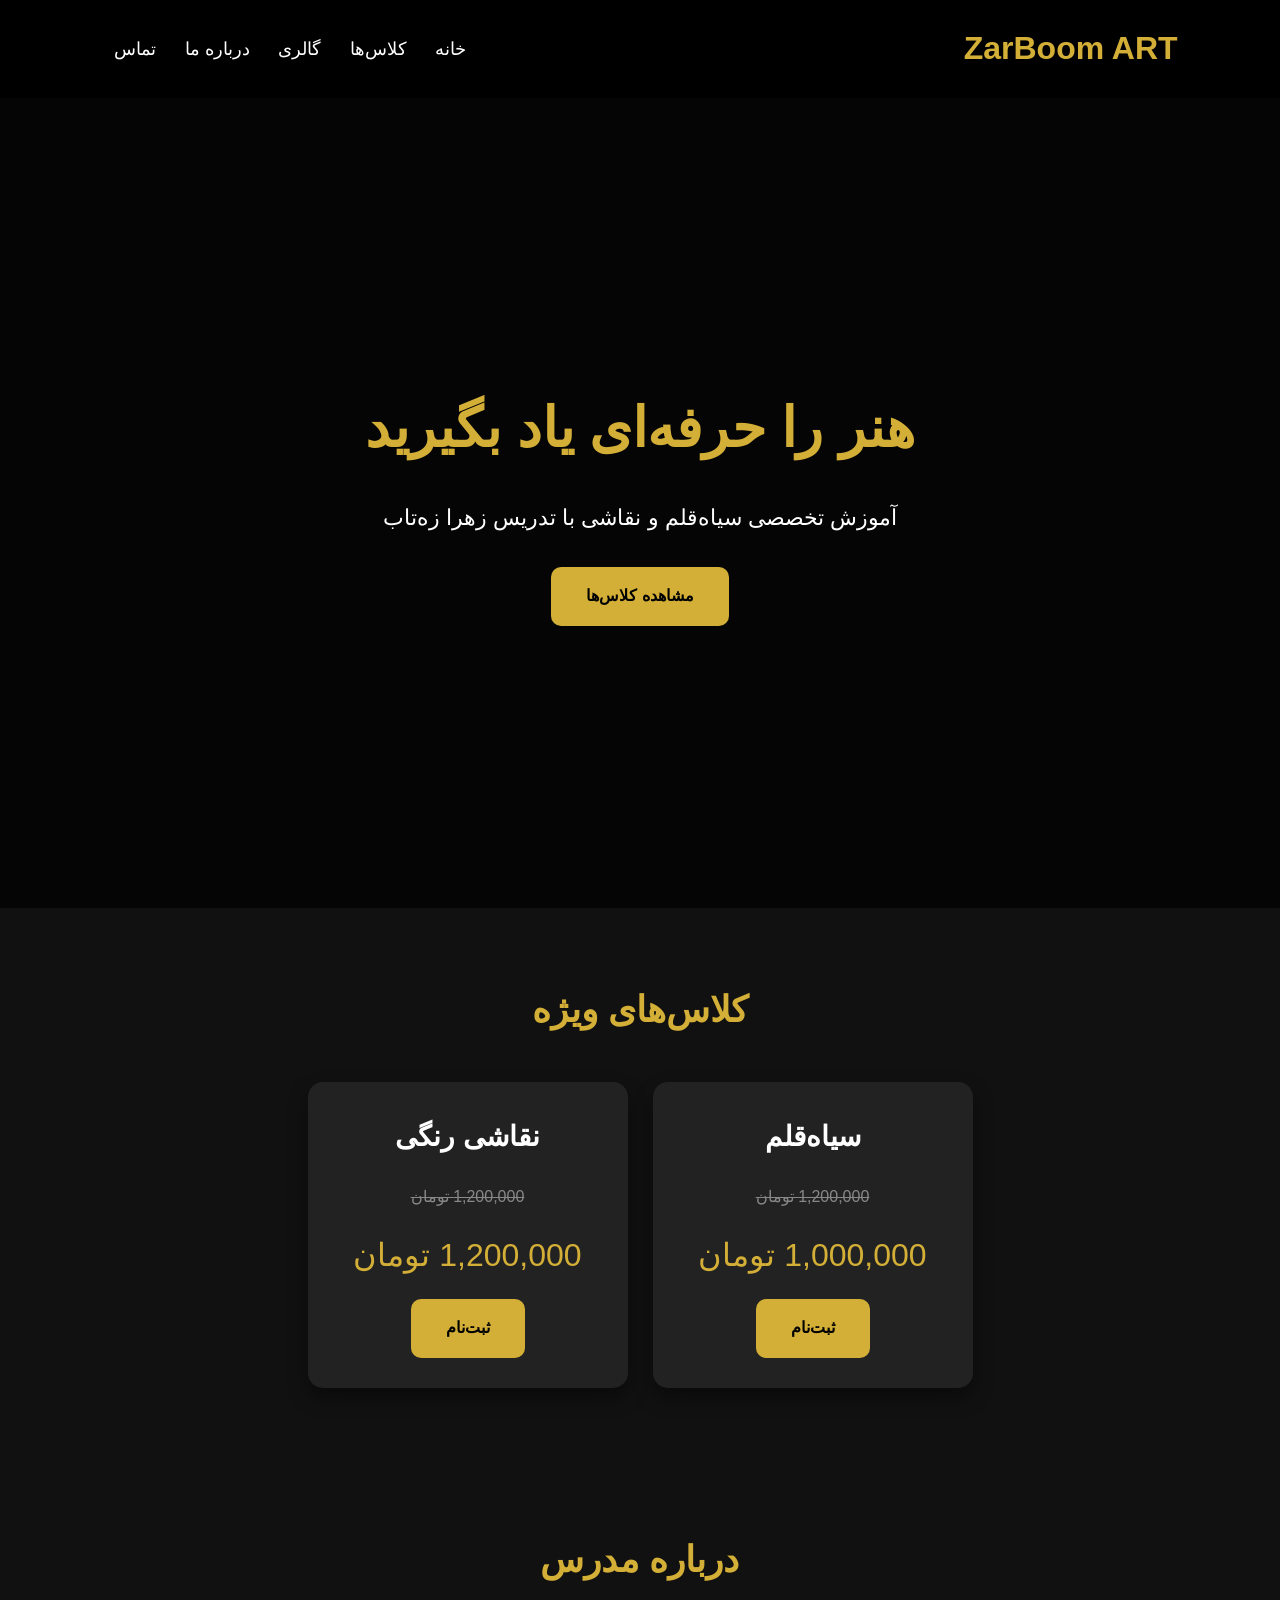
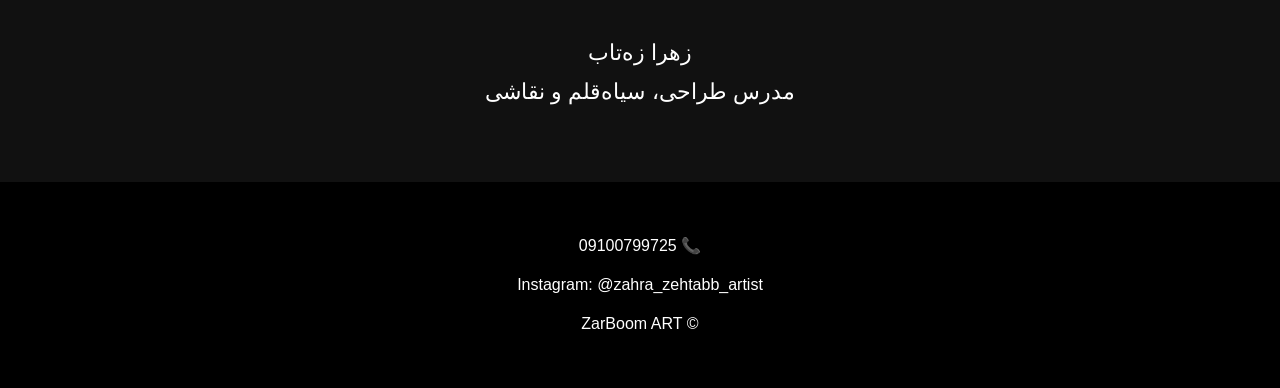
<file: index.html>
<!DOCTYPE html>
<html lang="fa" dir="rtl">
<head>
<meta charset="UTF-8">
<meta name="viewport" content="width=device-width, initial-scale=1.0">
<title>ZarBoom ART</title>

<link rel="stylesheet" href="style.css">

</head>

<body>

<header>

<div class="logo">

<h1>ZarBoom ART</h1>

</div>

<nav>

<a href="index.html">خانه</a>

<a href="classes.html">کلاس‌ها</a>

<a href="gallery.html">گالری</a>

<a href="about.html">درباره ما</a>

<a href="contact.html">تماس</a>

</nav>

</header>

<section class="hero">

<h2>هنر را حرفه‌ای یاد بگیرید</h2>

<p>

آموزش تخصصی سیاه‌قلم و نقاشی با تدریس زهرا زه‌تاب

</p>

<a class="btn" href="classes.html">

مشاهده کلاس‌ها

</a>

</section>

<section>

<h2 class="title">

کلاس‌های ویژه

</h2>

<div class="cards">

<div class="card">

<h3>سیاه‌قلم</h3>

<p class="old">

1,200,000 تومان

</p>

<p class="price" id="price1">
1,000,000 تومان
</p>

<a class="btn" href="classes.html">

ثبت‌نام

</a>

</div>

<div class="card">

<h3>نقاشی رنگی</h3>

<p class="old">

1,200,000 تومان

</p>

<p class="price" id="price2">
1,200,000 تومان
</p>

</p>

<a class="btn" href="classes.html">

ثبت‌نام

</a>

</div>

</div>

</section>

<section>

<h2 class="title">

درباره مدرس

</h2>

<p class="about">

زهرا زه‌تاب

<br>

مدرس طراحی، سیاه‌قلم و نقاشی

</p>

</section>

<footer>

<p>

📞 09100799725

</p>

<p>

Instagram:

@zahra_zehtabb_artist

</p>

<p>

© ZarBoom ART

</p>

</footer>

<script src="app.js"></script>

</body>

</html>
</file>
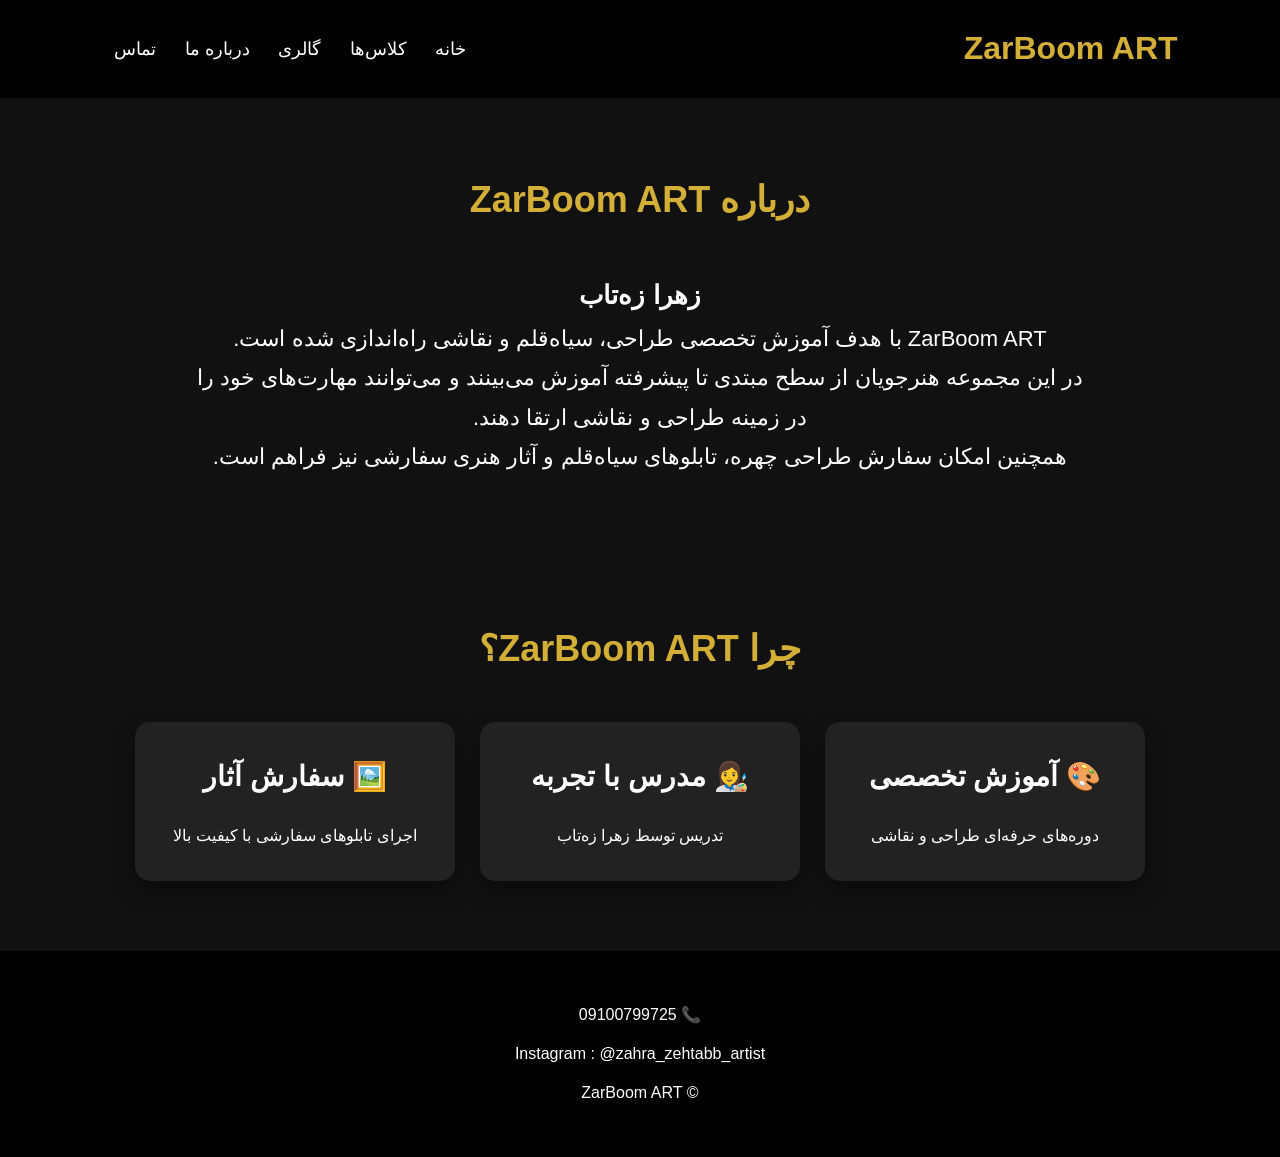
<file: about.html>
<!DOCTYPE html>
<html lang="fa" dir="rtl">

<head>

<meta charset="UTF-8">
<meta name="viewport" content="width=device-width, initial-scale=1.0">

<title>درباره ما | ZarBoom ART</title>

<link rel="stylesheet" href="style.css">

</head>

<body>

<header>

<div class="logo">
<h1>ZarBoom ART</h1>
</div>

<nav>

<a href="index.html">خانه</a>

<a href="classes.html">کلاس‌ها</a>

<a href="gallery.html">گالری</a>

<a href="about.html">درباره ما</a>

<a href="contact.html">تماس</a>

</nav>

</header>

<section>

<h2 class="title">

درباره ZarBoom ART

</h2>

<div class="about">

<h3>زهرا زه‌تاب</h3>

<p>

ZarBoom ART با هدف آموزش تخصصی طراحی، سیاه‌قلم و نقاشی راه‌اندازی شده است.

</p>

<p>

در این مجموعه هنرجویان از سطح مبتدی تا پیشرفته آموزش می‌بینند و می‌توانند مهارت‌های خود را در زمینه طراحی و نقاشی ارتقا دهند.

</p>

<p>

همچنین امکان سفارش طراحی چهره، تابلوهای سیاه‌قلم و آثار هنری سفارشی نیز فراهم است.

</p>

</div>

</section>

<section>

<h2 class="title">

چرا ZarBoom ART؟

</h2>

<div class="cards">

<div class="card">

<h3>🎨 آموزش تخصصی</h3>

<p>

دوره‌های حرفه‌ای طراحی و نقاشی

</p>

</div>

<div class="card">

<h3>👩‍🎨 مدرس با تجربه</h3>

<p>

تدریس توسط زهرا زه‌تاب

</p>

</div>

<div class="card">

<h3>🖼️ سفارش آثار</h3>

<p>

اجرای تابلوهای سفارشی با کیفیت بالا

</p>

</div>

</div>

</section>

<footer>

<p>📞 09100799725</p>

<p>Instagram : @zahra_zehtabb_artist</p>

<p>© ZarBoom ART</p>

</footer>

<script src="app.js"></script>

</body>

</html>
</file>
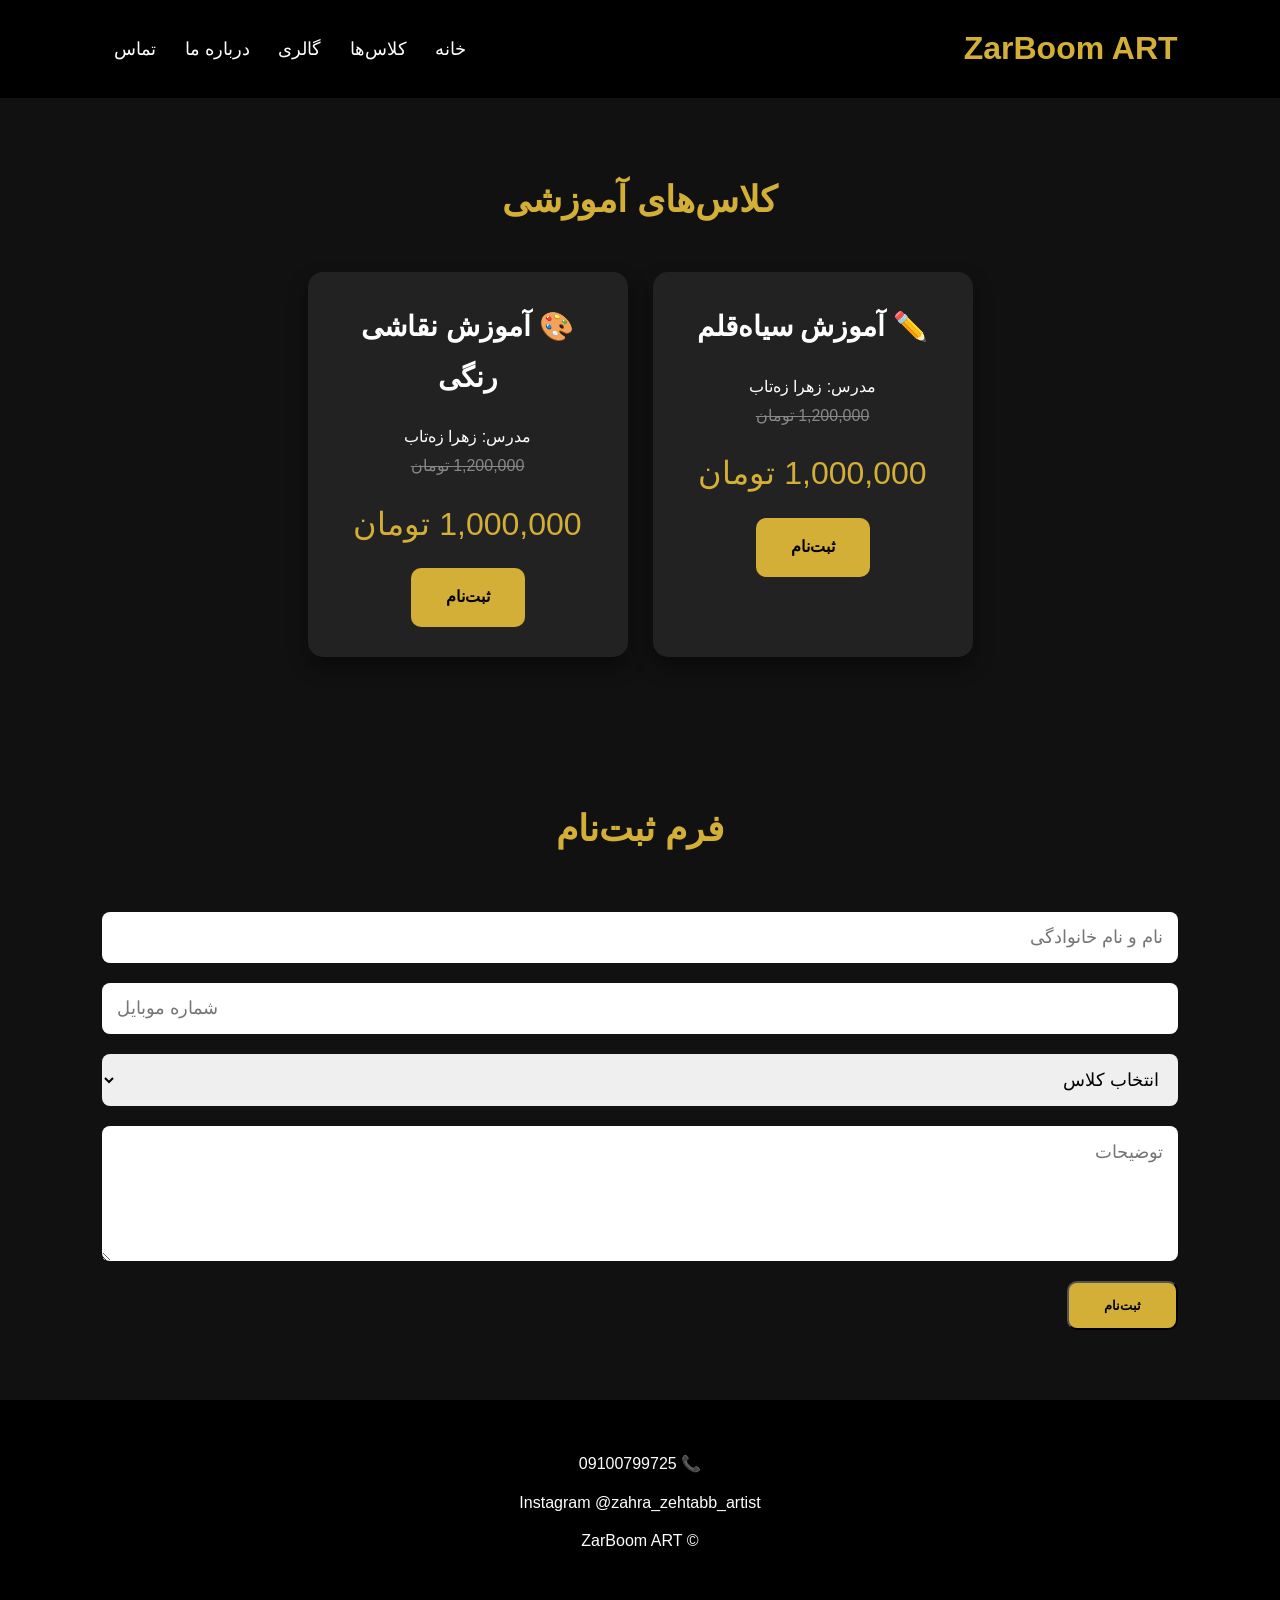
<file: classes.html>
<!DOCTYPE html>
<html lang="fa" dir="rtl">

<head>

<meta charset="UTF-8">
<meta name="viewport" content="width=device-width, initial-scale=1.0">

<title>کلاس‌ها | ZarBoom ART</title>

<link rel="stylesheet" href="style.css">

</head>

<body>

<header>

<div class="logo">
<h1>ZarBoom ART</h1>
</div>

<nav>

<a href="index.html">خانه</a>

<a href="classes.html">کلاس‌ها</a>

<a href="gallery.html">گالری</a>

<a href="about.html">درباره ما</a>

<a href="contact.html">تماس</a>

</nav>

</header>

<section>

<h2 class="title">

کلاس‌های آموزشی

</h2>

<div class="cards">

<div class="card">

<h3>

✏️ آموزش سیاه‌قلم

</h3>

<p>

مدرس: زهرا زه‌تاب

</p>

<p class="old">

1,200,000 تومان

</p>

<p class="price">

1,000,000 تومان

</p>

<a class="btn" href="#register">

ثبت‌نام

</a>

</div>

<div class="card">

<h3>

🎨 آموزش نقاشی رنگی

</h3>

<p>

مدرس: زهرا زه‌تاب

</p>

<p class="old">

1,200,000 تومان

</p>

<p class="price">

1,000,000 تومان

</p>

<a class="btn" href="#register">

ثبت‌نام

</a>

</div>

</div>

</section>

<section id="register">

<h2 class="title">

فرم ثبت‌نام

</h2>

<form id="registerForm">

<input
id="studentName"
type="text"
placeholder="نام و نام خانوادگی"
required
>

<input
id="studentPhone"
type="tel"
placeholder="شماره موبایل"
required
>

<select id="studentClass">

<option>

انتخاب کلاس

</option>

<option>

سیاه‌قلم

</option>

<option>

نقاشی رنگی

</option>

</select>

<textarea

placeholder="توضیحات"

rows="5"

></textarea>

<button
class="btn"
type="submit"
>

ثبت‌نام

</button>

</form>

</section>

<footer>

<p>

📞 09100799725

</p>

<p>

Instagram

@zahra_zehtabb_artist

</p>

<p>

© ZarBoom ART

</p>

</footer>

<script src="app.js"></script>

</body>

</html>
</file>
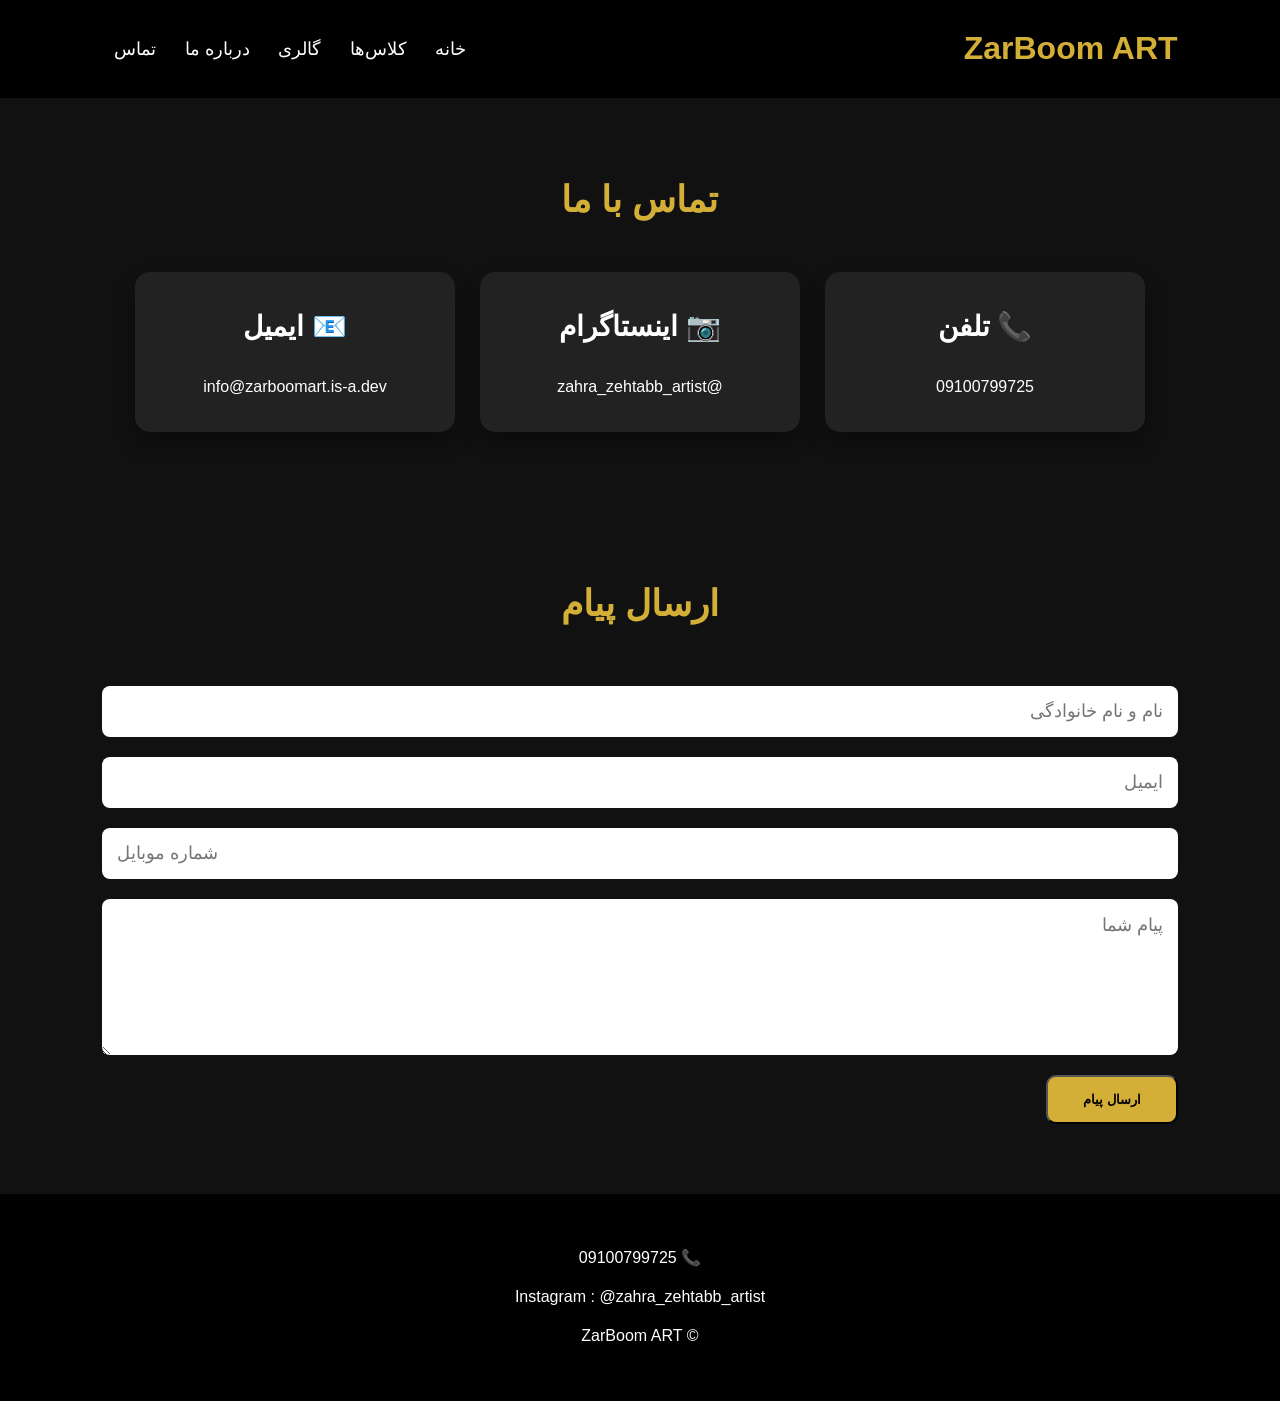
<file: contact.html>
<!DOCTYPE html>
<html lang="fa" dir="rtl">

<head>

<meta charset="UTF-8">
<meta name="viewport" content="width=device-width, initial-scale=1.0">

<title>تماس با ما | ZarBoom ART</title>

<link rel="stylesheet" href="style.css">

</head>

<body>

<header>

<div class="logo">
<h1>ZarBoom ART</h1>
</div>

<nav>

<a href="index.html">خانه</a>

<a href="classes.html">کلاس‌ها</a>

<a href="gallery.html">گالری</a>

<a href="about.html">درباره ما</a>

<a href="contact.html">تماس</a>

</nav>

</header>

<section>

<h2 class="title">

تماس با ما

</h2>

<div class="cards">

<div class="card">

<h3>📞 تلفن</h3>

<p>09100799725</p>

</div>

<div class="card">

<h3>📷 اینستاگرام</h3>

<p>@zahra_zehtabb_artist</p>

</div>

<div class="card">

<h3>📧 ایمیل</h3>

<p>info@zarboomart.is-a.dev</p>

</div>

</div>

</section>

<section>

<h2 class="title">

ارسال پیام

</h2>

<form>

<input
type="text"
placeholder="نام و نام خانوادگی"
required
>

<input
type="email"
placeholder="ایمیل"
required
>

<input
type="tel"
placeholder="شماره موبایل"
required
>

<textarea
rows="6"
placeholder="پیام شما"
required
></textarea>

<button
class="btn"
type="submit">

ارسال پیام

</button>

</form>

</section>

<footer>

<p>📞 09100799725</p>

<p>Instagram : @zahra_zehtabb_artist</p>

<p>© ZarBoom ART</p>

</footer>

<script src="app.js"></script>

</body>

</html>
</file>
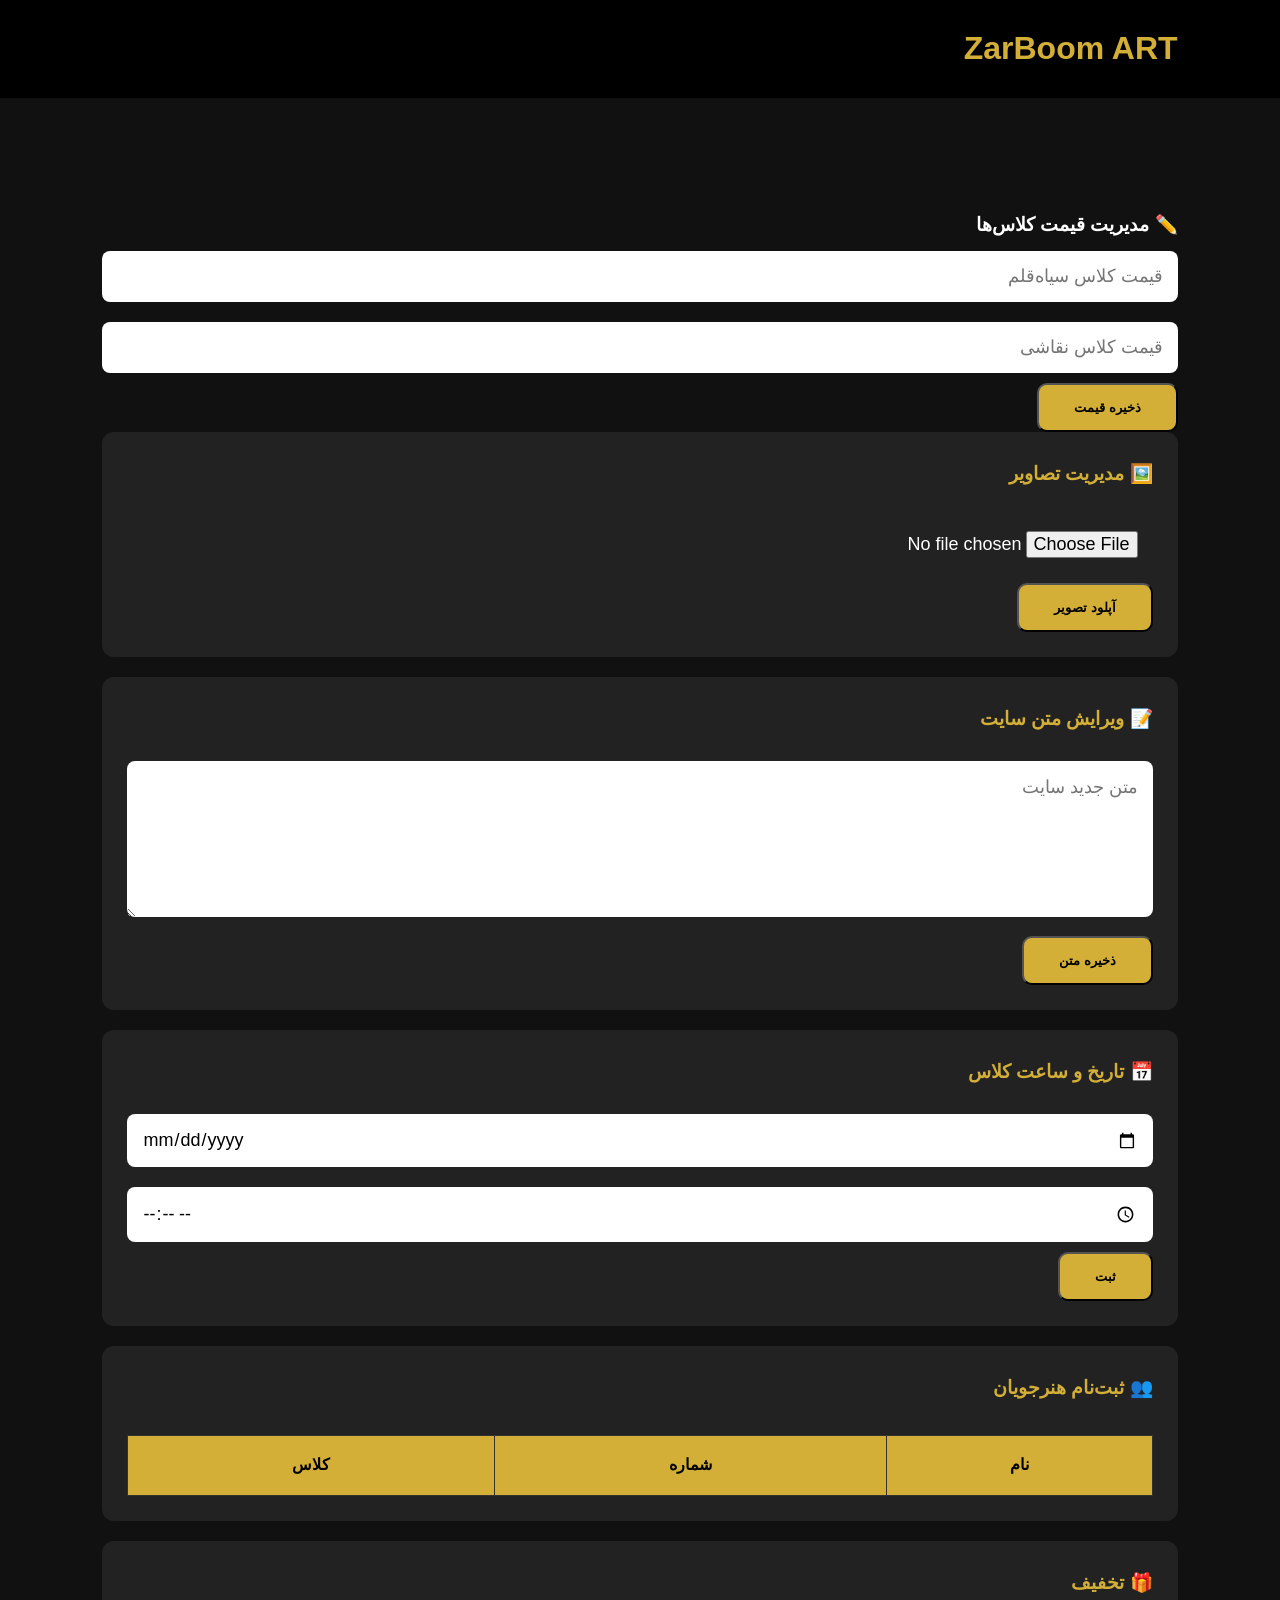
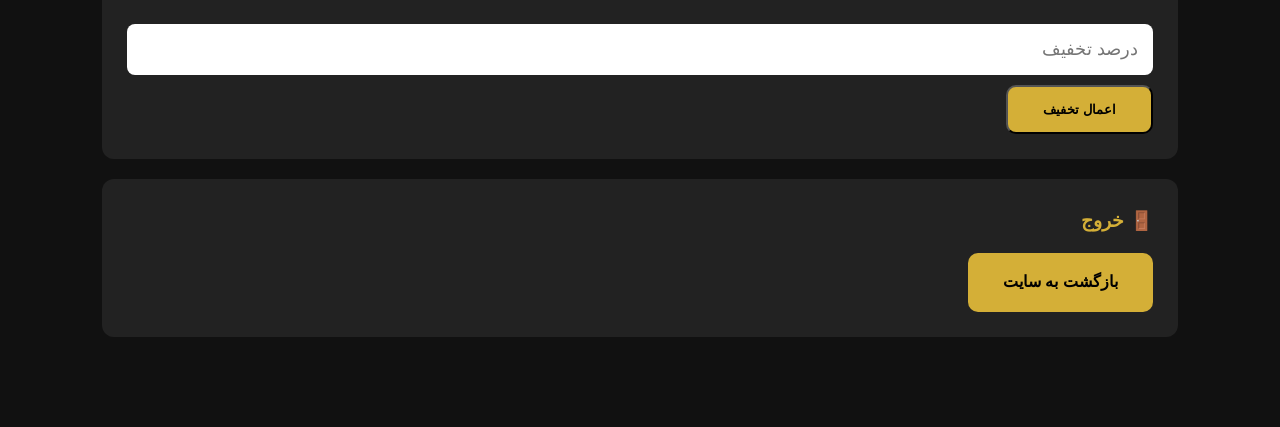
<file: dashboard.html>
<!DOCTYPE html>
<html lang="fa" dir="rtl">

<head>

<meta charset="UTF-8">
<meta name="viewport" content="width=device-width, initial-scale=1.0">

<title>پنل مدیریت | ZarBoom ART</title>

<link rel="stylesheet" href="style.css">

</head>

<body>

<header>

<div class="logo">
<h1>ZarBoom ART</h1>
</div>

</header>

<section>

<h2 class="title">

<h3>✏️ مدیریت قیمت کلاس‌ها</h3>

<input id="priceInput1" type="text" placeholder="قیمت کلاس سیاه‌قلم">

<input id="priceInput2" type="text" placeholder="قیمت کلاس نقاشی">

<button class="btn" onclick="savePrices()">

ذخیره قیمت

</button>

</div>

<div class="dashboard-box">

<h3>🖼️ مدیریت تصاویر</h3>

<input type="file">

<button class="btn">

آپلود تصویر

</button>

</div>

<div class="dashboard-box">

<h3>📝 ویرایش متن سایت</h3>

<textarea rows="6" placeholder="متن جدید سایت"></textarea>

<button class="btn">

ذخیره متن

</button>

</div>

<div class="dashboard-box">

<h3>📅 تاریخ و ساعت کلاس</h3>

<input type="date">

<input type="time">

<button class="btn">

ثبت

</button>

</div>

<div class="dashboard-box">

<h3>👥 ثبت‌نام هنرجویان</h3>

<table>

<thead>

<tr>

<th>نام</th>

<th>شماره</th>

<th>کلاس</th>

</tr>

</thead>

<tbody id="studentsTable">

</tbody>

</table>

</div>

<div class="dashboard-box">

<h3>🎁 تخفیف</h3>

<input type="text" placeholder="درصد تخفیف">

<button class="btn">

اعمال تخفیف

</button>

</div>

<div class="dashboard-box">

<h3>🚪 خروج</h3>

<a href="index.html" class="btn">

بازگشت به سایت

</a>

</div>

</section>

<script src="app.js"></script>

</body>

</html>
</file>
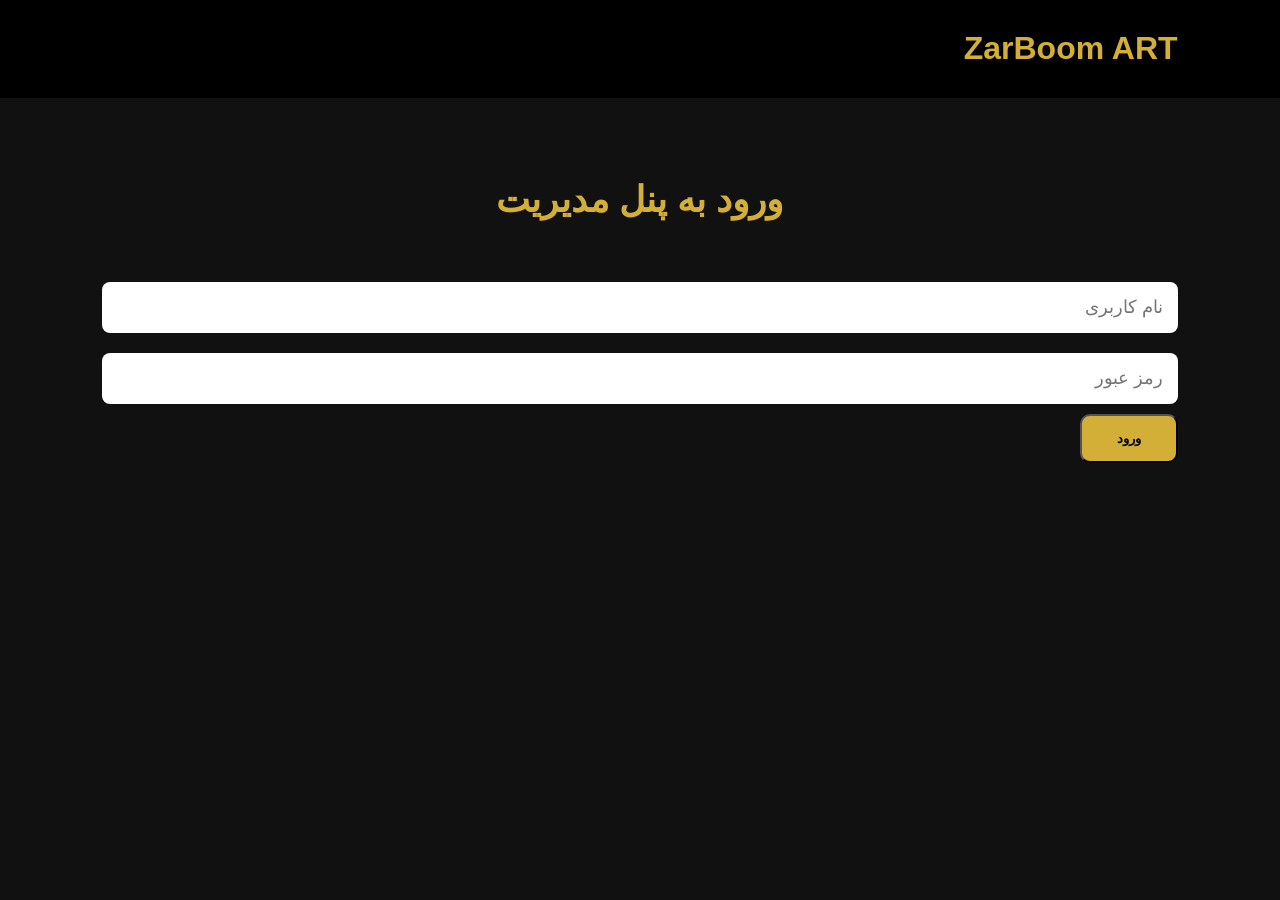
<file: login.html>
<!DOCTYPE html>
<html lang="fa" dir="rtl">

<head>

<meta charset="UTF-8">
<meta name="viewport" content="width=device-width, initial-scale=1.0">

<title>ورود مدیر | ZarBoom ART</title>

<link rel="stylesheet" href="style.css">

</head>

<body>

<header>

<div class="logo">

<h1>ZarBoom ART</h1>

</div>

</header>

<section>

<h2 class="title">

ورود به پنل مدیریت

</h2>

<form id="loginForm">

<input
type="text"
id="username"
placeholder="نام کاربری"
required
>

<input
type="password"
id="password"
placeholder="رمز عبور"
required
>

<button
class="btn"
type="submit">

ورود

</button>

</form>

</section>

<script>

document
.getElementById("loginForm")
.addEventListener("submit",function(e){

e.preventDefault();

let user=document.getElementById("username").value;

let pass=document.getElementById("password").value;

if(user==="admin" && pass==="123456"){

window.location.href="dashboard.html";

}else{

alert("نام کاربری یا رمز عبور اشتباه است.");

}

});

</script>

</body>

</html>
</file>
<file: style.css>
*{
margin:0;
padding:0;
box-sizing:border-box;
font-family:Tahoma,sans-serif;
}

body{
background:#111;
color:#fff;
line-height:1.8;
}

header{
display:flex;
justify-content:space-between;
align-items:center;
padding:20px 8%;
background:#000;
position:sticky;
top:0;
z-index:999;
}

.logo h1{
color:#d4af37;
font-size:32px;
}

nav a{
color:#fff;
text-decoration:none;
margin:0 12px;
font-size:18px;
transition:.3s;
}

nav a:hover{
color:#d4af37;
}

.hero{
height:90vh;
display:flex;
flex-direction:column;
justify-content:center;
align-items:center;
text-align:center;
background:linear-gradient(rgba(0,0,0,.7),rgba(0,0,0,.7));
padding:20px;
}

.hero h2{
font-size:55px;
color:#d4af37;
margin-bottom:20px;
}

.hero p{
font-size:22px;
max-width:700px;
margin-bottom:30px;
}

.btn{
display:inline-block;
background:#d4af37;
color:#000;
padding:15px 35px;
border-radius:10px;
text-decoration:none;
font-weight:bold;
transition:.3s;
}

.btn:hover{
background:#fff;
transform:translateY(-3px);
}

section{
padding:70px 8%;
}

.title{
text-align:center;
font-size:36px;
margin-bottom:40px;
color:#d4af37;
}

.cards{
display:flex;
justify-content:center;
flex-wrap:wrap;
gap:25px;
}

.card{
background:#222;
width:320px;
padding:30px;
border-radius:15px;
text-align:center;
transition:.4s;
box-shadow:0 10px 20px rgba(0,0,0,.4);
}

.card:hover{
transform:translateY(-10px);
}

.card h3{
margin-bottom:20px;
font-size:28px;
}

.old{
text-decoration:line-through;
color:#888;
}

.price{
font-size:32px;
color:#d4af37;
margin:15px 0;
}

.about{
text-align:center;
font-size:22px;
max-width:900px;
margin:auto;
}

footer{
background:#000;
padding:40px;
text-align:center;
}

footer p{
margin:10px;
}

input,
select,
textarea{
width:100%;
padding:15px;
margin:10px 0;
border:none;
border-radius:8px;
font-size:18px;
}

button{
cursor:pointer;
}

table{
width:100%;
border-collapse:collapse;
margin-top:30px;
}

table th,
table td{
border:1px solid #333;
padding:15px;
text-align:center;
}

table th{
background:#d4af37;
color:#000;
}

.dashboard-box{
background:#222;
padding:25px;
margin-bottom:20px;
border-radius:12px;
}

.dashboard-box h3{
color:#d4af37;
margin-bottom:15px;
}

@media(max-width:768px){

header{
flex-direction:column;
}

nav{
margin-top:20px;
}

nav a{
display:block;
margin:10px;
}

.hero h2{
font-size:36px;
}

.hero p{
font-size:18px;
}

.cards{
flex-direction:column;
align-items:center;
}

.card{
width:100%;
max-width:350px;
}

}
</file>
